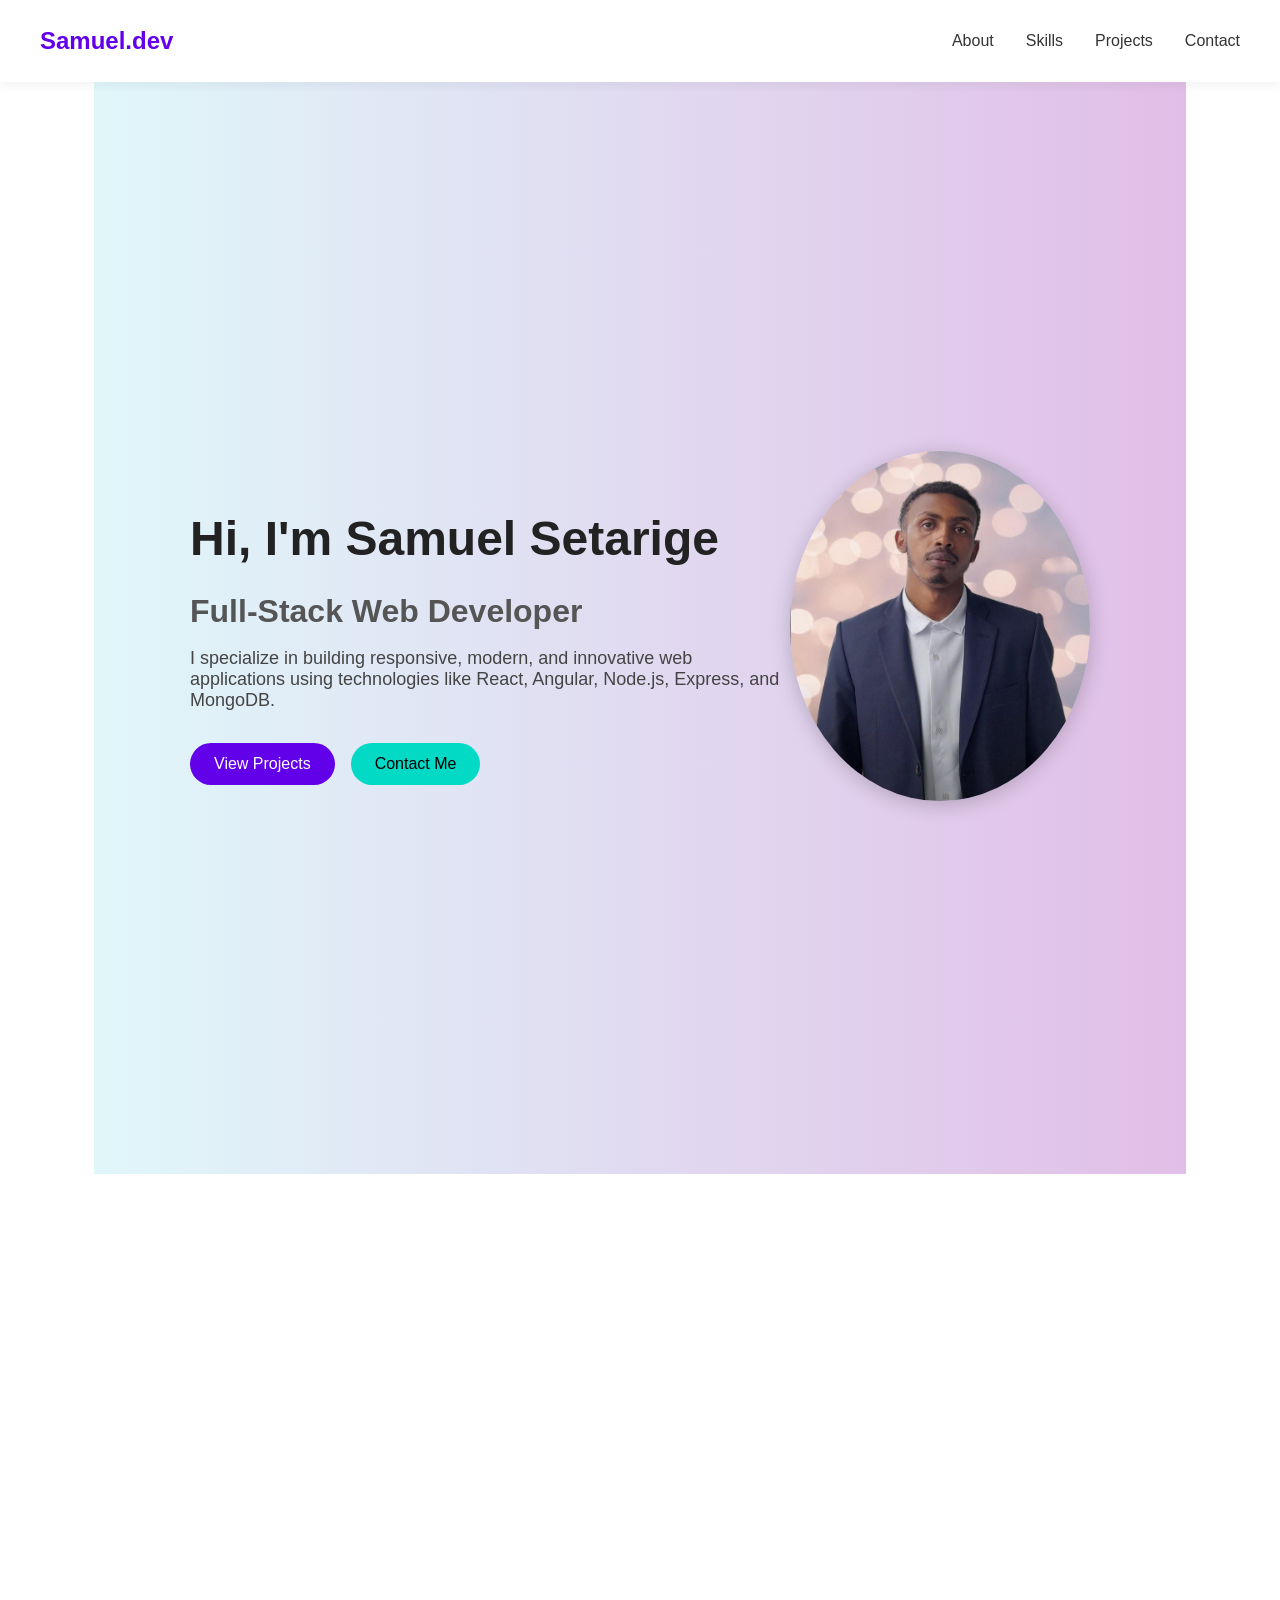
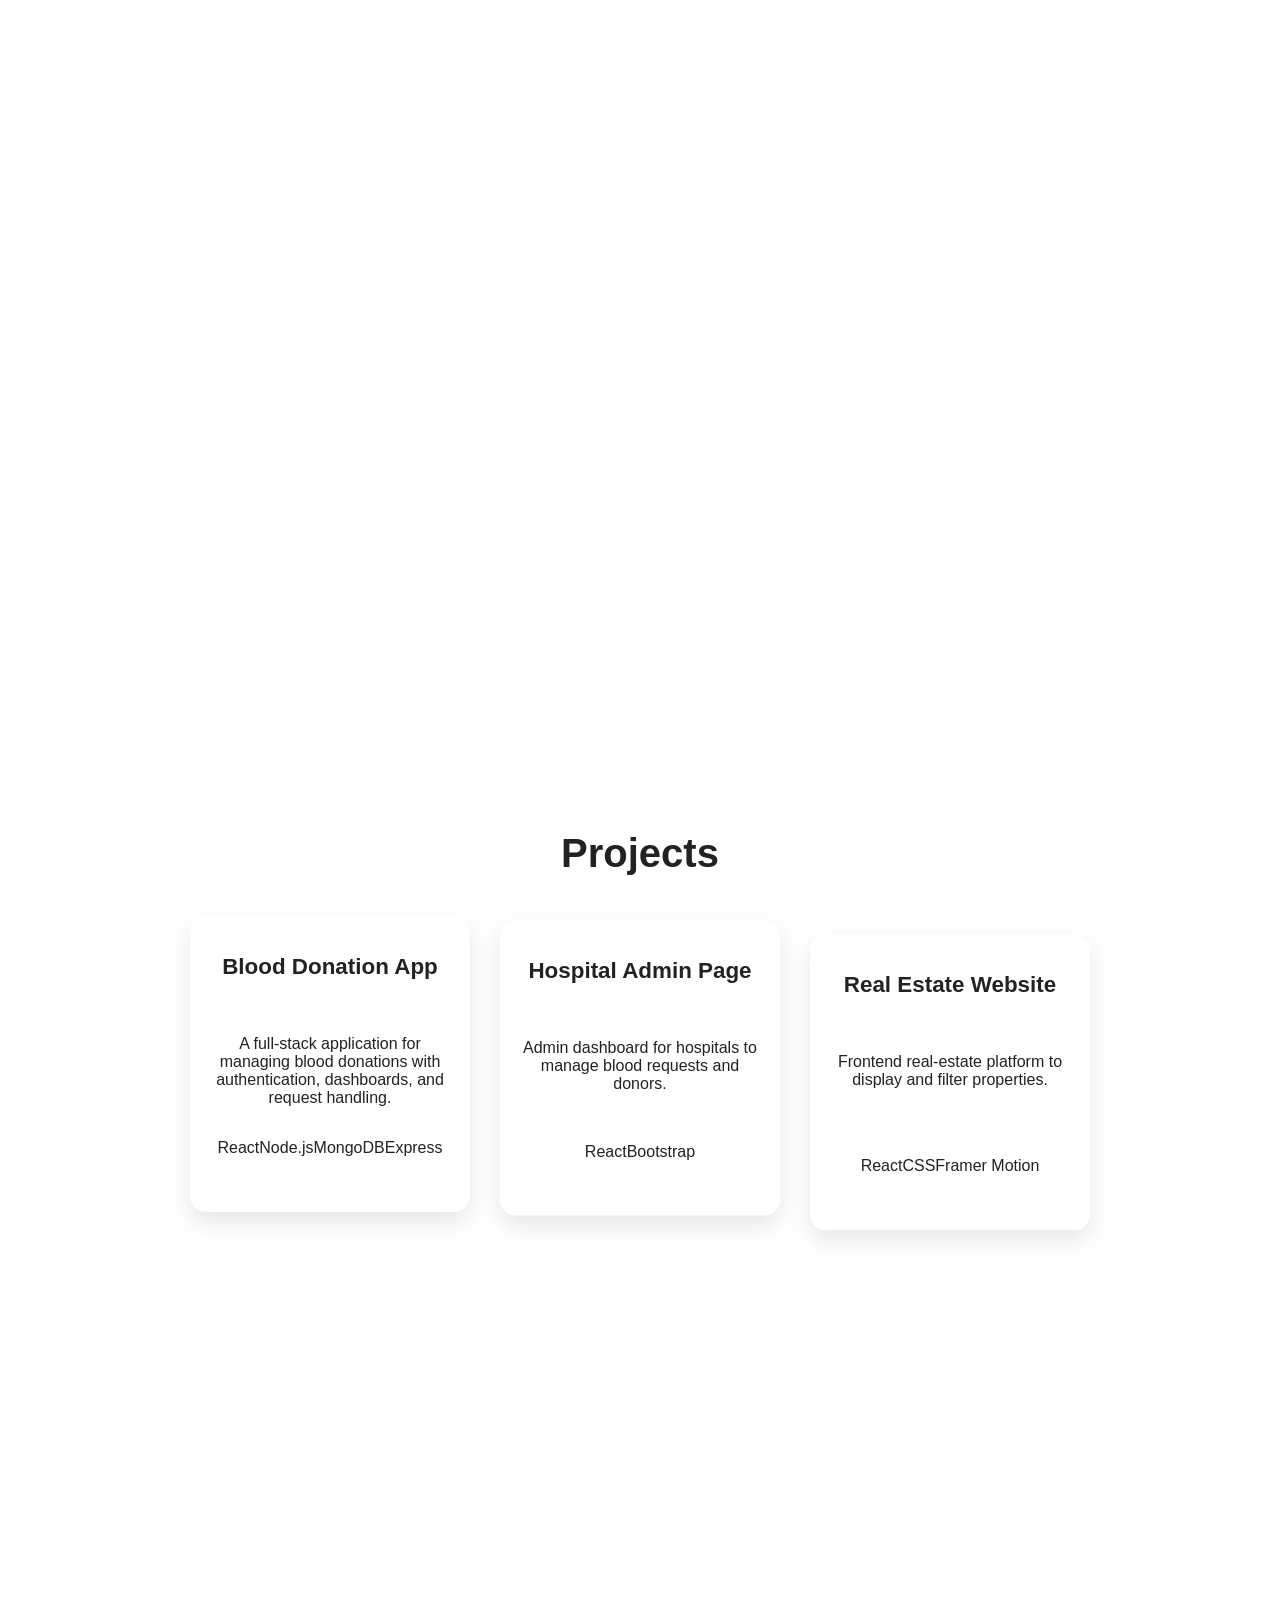
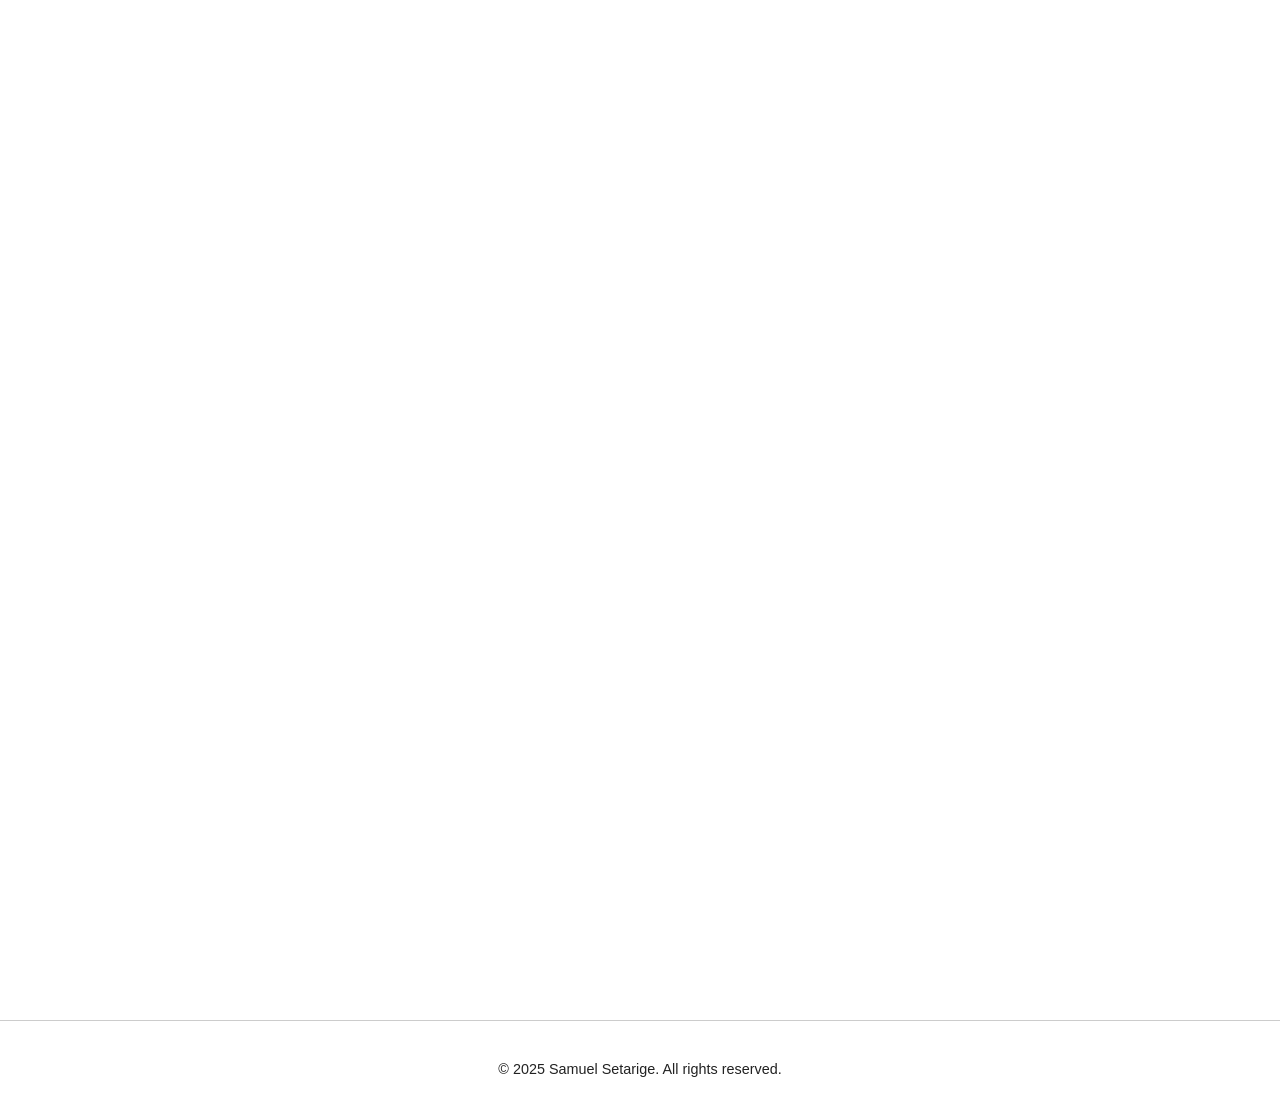
<file: index.html>
<!doctype html>
<html lang="en">
  <head>
    <meta charset="UTF-8" />
    <link rel="icon" type="image/svg+xml" href="/vite.svg" />
    <meta name="viewport" content="width=device-width, initial-scale=1.0" />
    <title>Vite + React</title>
    <script type="module" crossorigin src="/assets/index-RzgnCfUA.js"></script>
    <link rel="stylesheet" crossorigin href="/assets/index-D1fCZn69.css">
  </head>
  <body>
    <div id="root"></div>
  </body>
</html>
</file>
<file: assets/index-D1fCZn69.css>
body{--bg: #fff;--text: #222;background:var(--bg);color:var(--text);font-family:Segoe UI,Tahoma,Geneva,Verdana,sans-serif;margin:0;padding:0;scroll-behavior:smooth;transition:background .3s,color .3s}body.dark{--bg: #121212;--text: #eee}section{padding:80px 20px;max-width:900px;margin:0 auto;text-align:center}h1,h2{margin-bottom:20px;font-weight:700}a{color:#007bff;text-decoration:none;transition:color .3s}a:hover{color:#0056b3}.btn{display:inline-block;background-color:#007bff;padding:12px 28px;color:#fff;border-radius:5px;margin-top:20px;font-weight:600;cursor:pointer;transition:background-color .3s}.btn:hover{background-color:#0056b3}input,textarea{display:block;width:100%;max-width:400px;margin:10px auto;padding:12px;border-radius:5px;border:1px solid #ccc;font-size:1rem;font-family:inherit;transition:border-color .3s}input:focus,textarea:focus{outline:none;border-color:#007bff}button{padding:12px 24px;border:none;background:#007bff;color:#fff;border-radius:5px;cursor:pointer;font-weight:600;font-size:1rem;transition:background .3s}button:hover{background:#0056b3}@media (max-width: 600px){section{padding:60px 10px}input,textarea{max-width:100%}}.navbar{background-color:#fff;padding:1rem 2rem;box-shadow:0 4px 10px #0000000d;position:sticky;top:0;z-index:999;transition:background-color .3s ease}.navbar-container{max-width:1200px;margin:0 auto;display:flex;justify-content:space-between;align-items:center}.navbar-logo{font-size:1.5rem;font-weight:600;color:#6200ea;text-decoration:none}.menu-toggle{display:none;background:none;border:none;cursor:pointer}.nav-links{display:flex;gap:2rem;list-style:none;transition:all .3s ease}.nav-links a{text-decoration:none;font-weight:500;color:#333;transition:color .3s ease}.nav-links a:hover{color:#6200ea}@media (max-width: 768px){.menu-toggle{display:block}.nav-links{position:absolute;top:70px;left:0;right:0;background:#fff;flex-direction:column;align-items:center;gap:1rem;padding:1.5rem 0;transform:translateY(-100%);opacity:0;pointer-events:none}.nav-links.open{transform:translateY(0);opacity:1;pointer-events:auto;box-shadow:0 4px 20px #0000001a}}.footer{padding:25px 10px;text-align:center;background:var(--bg);border-top:1px solid #ccc;color:var(--text);font-size:.9rem;margin-top:60px}body.dark .footer{border-color:#444}.hero-section{display:flex;flex-direction:column;align-items:center;text-align:center;padding:5rem 2rem;background:linear-gradient(to right,#e0f7fa,#e1bee7);min-height:100vh}.hero-content{max-width:800px;margin-bottom:2rem}.hero-content h1{font-size:3rem;font-weight:700;color:#222}.hero-content h2{font-size:2rem;color:#555;margin-bottom:1rem}.hero-content p{font-size:1.125rem;color:#444;margin-bottom:2rem}.hero-buttons{display:flex;gap:1rem;justify-content:center}.btn-primary,.btn-secondary{padding:.75rem 1.5rem;font-size:1rem;border-radius:30px;text-decoration:none;transition:background-color .3s ease}.btn-primary{background-color:#6200ea;color:#fff}.btn-primary:hover{background-color:#3700b3}.btn-secondary{background-color:#03dac5;color:#000}.btn-secondary:hover{background-color:#018786;color:#fff}.hero-image img{width:220px;height:220px;border-radius:50%;object-fit:cover;box-shadow:0 4px 20px #0003}@media (min-width: 768px){.hero-section{flex-direction:row;justify-content:space-between;padding:6rem}.hero-content{text-align:left;margin-bottom:0}.hero-buttons{justify-content:flex-start}}.about{padding:5rem 1.5rem;background:var(--background);color:var(--text);display:flex;justify-content:center;align-items:center;flex-direction:column}.about h2{font-size:2.5rem;font-weight:700;margin-bottom:1rem;color:var(--primary);text-align:center}.about-content{max-width:800px;text-align:center;font-size:1.125rem;line-height:1.75;background-color:#ffffff0d;padding:2rem;border-radius:20px;box-shadow:0 8px 30px #0003;transition:all .4s ease-in-out}.about-content:hover{transform:translateY(-5px);box-shadow:0 12px 40px #00000040}.about-content p{margin-bottom:1.5rem}@media (max-width: 768px){.about h2{font-size:2rem}.about-content{font-size:1rem;padding:1.5rem}}.skills-section{padding:80px 20px;background-color:var(--bg);color:var(--text);text-align:center}.skills-section h2{font-size:2.5rem;margin-bottom:40px;color:var(--accent)}.skills-grid{display:grid;grid-template-columns:repeat(auto-fit,minmax(220px,1fr));gap:30px;max-width:1000px;margin:0 auto}.skill-card{background-color:var(--card-bg);padding:25px;border-radius:12px;box-shadow:0 4px 10px #0000001a;transition:transform .3s ease,box-shadow .3s ease}.skill-card:hover{transform:translateY(-8px);box-shadow:0 8px 20px #00000026}.skill-card h4{font-size:1.25rem;margin-bottom:10px;color:var(--text)}.progress-bar{background-color:#ddd;border-radius:20px;overflow:hidden;height:10px}.progress-fill{height:100%;background:linear-gradient(135deg,var(--accent),var(--primary));border-radius:20px;transition:width 1s ease}@media (max-width: 600px){.skills-section h2{font-size:2rem}}.projects{padding:60px 20px;background:var(--bg-color);color:var(--text-color);transition:background .3s ease,color .3s ease}.projects h2{text-align:center;font-size:2.5rem;margin-bottom:40px;color:var(--accent-color)}.project-grid{display:grid;grid-template-columns:repeat(auto-fit,minmax(280px,1fr));gap:30px}.project-card{background:var(--card-bg);border-radius:16px;box-shadow:0 10px 25px #0000001a;overflow:hidden;transition:transform .3s ease,box-shadow .3s ease;display:flex;flex-direction:column}.project-card:hover{transform:translateY(-10px);box-shadow:0 20px 35px #00000026}.project-card img{width:100%;height:180px;object-fit:cover}.project-card h3{padding:16px;font-size:1.4rem;color:var(--text-color)}.project-card p{padding:0 16px 16px;flex-grow:1;font-size:1rem;color:var(--subtext-color)}.project-card a{margin:0 16px 16px;padding:10px 14px;background-color:var(--accent-color);color:#fff;border:none;border-radius:8px;text-decoration:none;text-align:center;transition:background-color .3s}.project-card a:hover{background-color:var(--accent-color-dark)}.contact-section{padding:5rem 2rem;background:var(--bg);color:var(--text);max-width:600px;margin:0 auto;text-align:center}.section-title{font-size:2.5rem;margin-bottom:2rem;color:var(--primary);font-weight:700}.contact-form{display:flex;flex-direction:column;gap:1.25rem;text-align:left}.contact-form label{font-weight:600;margin-bottom:.3rem;display:block}.contact-form input,.contact-form textarea{width:100%;padding:.75rem 1rem;border-radius:12px;border:1.5px solid var(--border);font-size:1rem;transition:border-color .3s ease;background:var(--input-bg);color:var(--text);resize:vertical}.contact-form input:focus,.contact-form textarea:focus{border-color:var(--primary);outline:none;box-shadow:0 0 8px var(--primary-light)}.contact-form button{padding:.85rem 1.5rem;background:var(--primary);border:none;border-radius:25px;color:#fff;font-weight:700;font-size:1.1rem;cursor:pointer;transition:background-color .3s ease;align-self:center;width:50%}.contact-form button:hover:not(:disabled){background:var(--primary-dark)}.contact-form button:disabled{opacity:.6;cursor:not-allowed}.form-success,.form-error{margin-top:1rem;font-weight:600;text-align:center;border-radius:12px;padding:.8rem 1rem}.form-success{background:#d1e7dd;color:#0f5132}.form-error{background:#f8d7da;color:#842029}@media (max-width: 480px){.contact-form button{width:100%}}.services{padding:4rem 2rem;background:var(--bg-alt);color:var(--text);text-align:center}.section-title{font-size:2.5rem;margin-bottom:2rem;font-weight:700;color:var(--primary)}.services-container{display:grid;grid-template-columns:repeat(auto-fit,minmax(250px,1fr));gap:2rem}.service-card{background:var(--card-bg);padding:2rem 1.5rem;border-radius:16px;box-shadow:0 0 20px #0000000f;transition:transform .3s ease,box-shadow .3s ease}.service-card:hover{transform:translateY(-8px);box-shadow:0 8px 30px #0000001f}.service-icon{background:var(--primary-light);color:var(--primary-dark);width:60px;height:60px;border-radius:50%;display:flex;justify-content:center;align-items:center;margin:0 auto 1rem}.service-card h3{font-size:1.2rem;margin-bottom:.5rem;color:var(--text)}.service-card p{font-size:.95rem;color:var(--text-light);line-height:1.5}@media (max-width: 768px){.section-title{font-size:2rem}.service-card{padding:1.5rem 1rem}}
</file>
